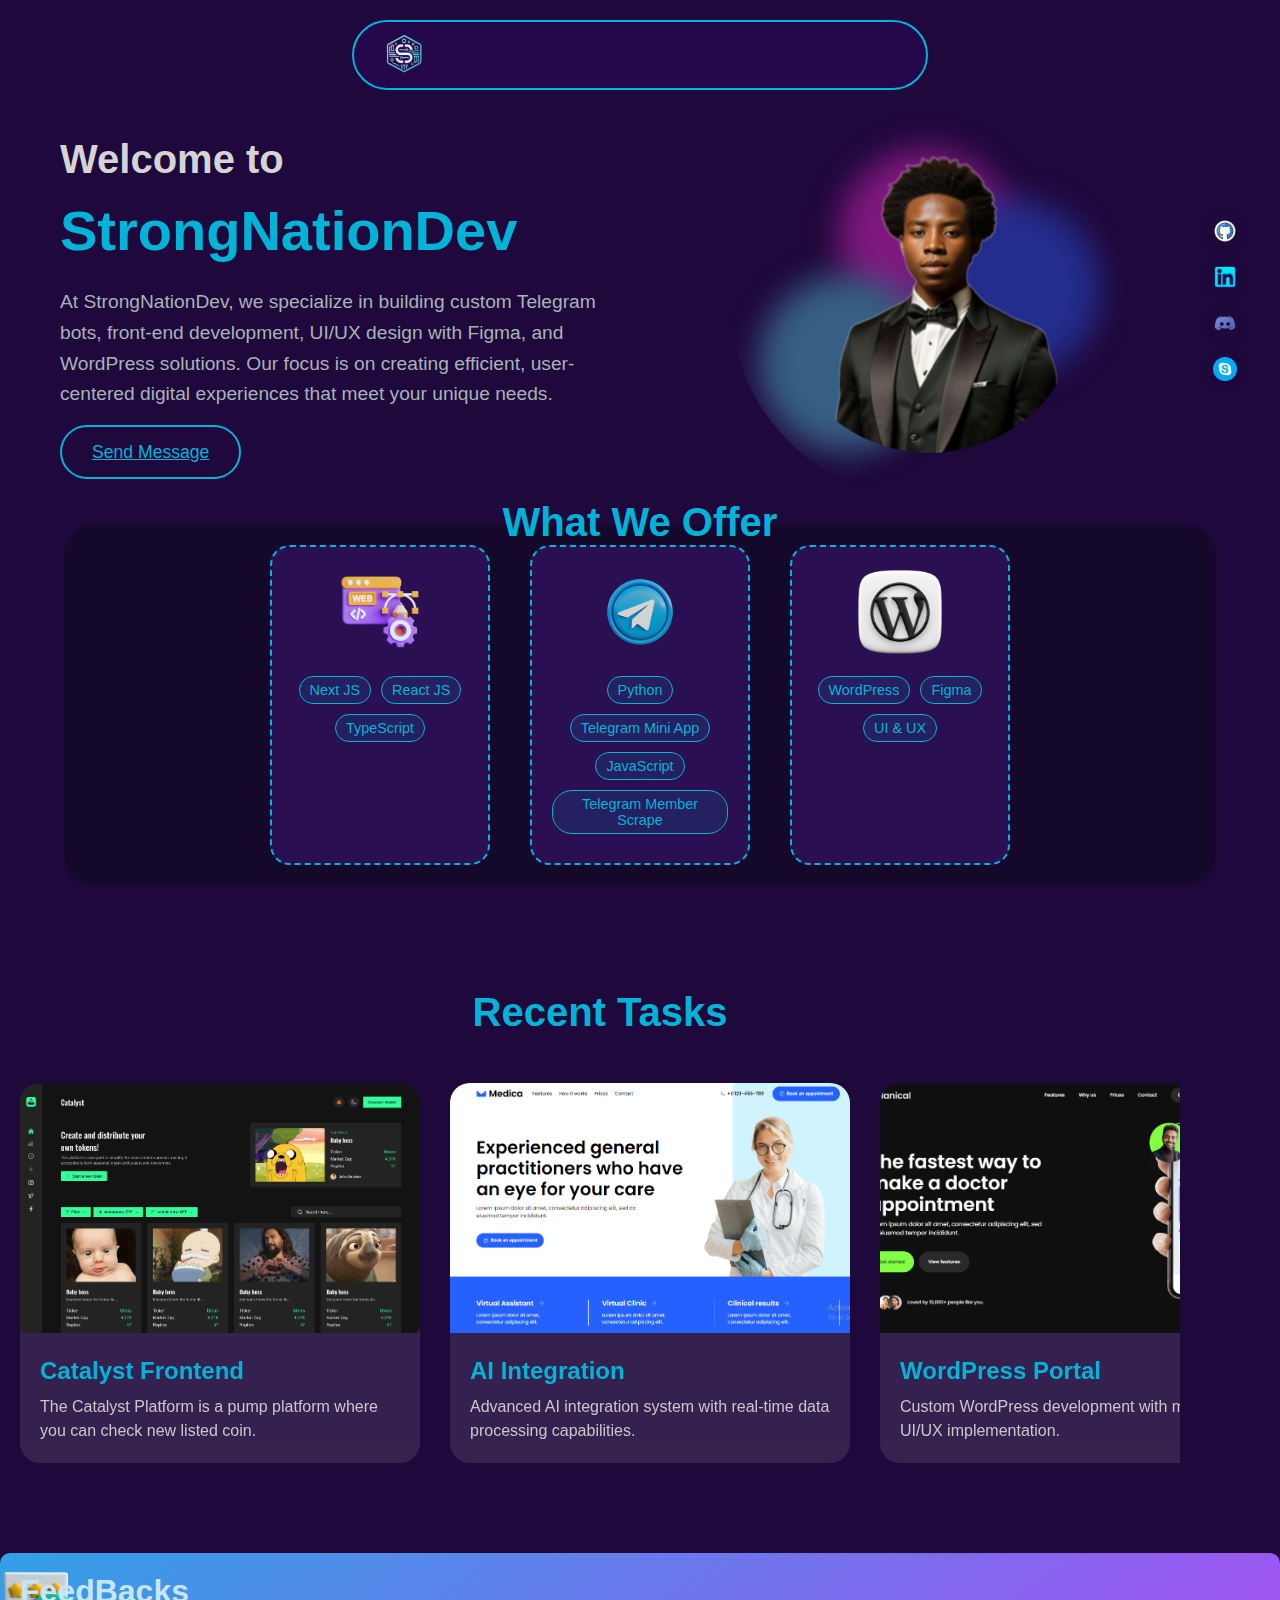
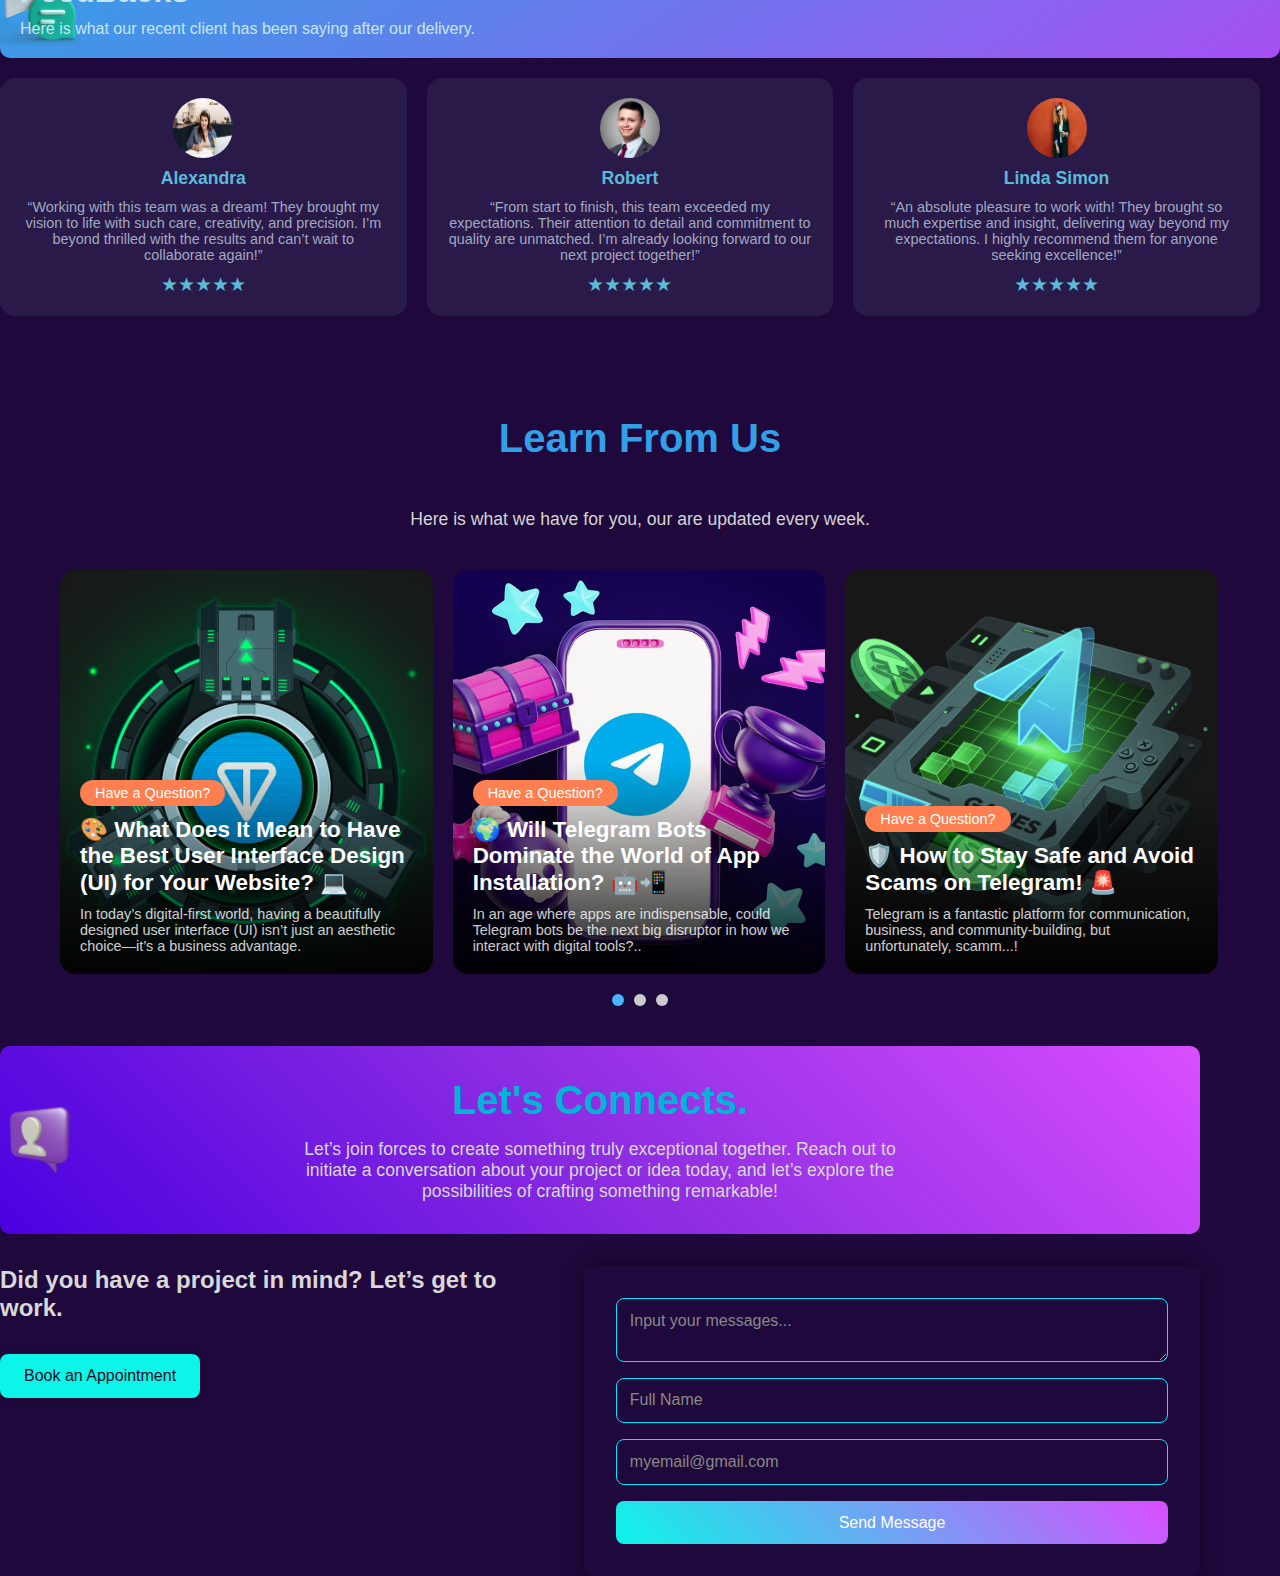
<file: Home.html>
<!DOCTYPE html>
<html lang="en">
<head>
    <meta charset="UTF-8">
    <meta name="viewport" content="width=device-width, initial-scale=1.0">
    <title>StrongNationDev's Python Developer</title>
    <link rel="stylesheet" href="Home.css">
    <link rel="icon" type="image/png" href="./assets/StrongNationDev-logo.png">
</head>
<body>
    <header class="navbar">
        <div class="logo">
            <img src="./assets/StrongNationDev-logo.png" alt="Logo" class="logo-img">
        </div>
        <nav>
            <ul>
                <li><a href="#task">Our Tasks</a></li>
                <li><a href="#skills">Skills</a></li>
                <li><a href="#feedback">FeedBacks</a></li>
                <li><a href="#contact-me">ReachOut</a></li>
            </ul>
        </nav>
    </header>

    <main class="hero-section">
        <div class="hero-content">
            <h1 class="hero-h1">Welcome to</h1>
            <h2 class="brand-name">StrongNationDev</h2>
            <p class="hero-text">
                At StrongNationDev, we specialize in building custom Telegram bots, front-end development, UI/UX design with Figma, and WordPress solutions. Our focus is on creating efficient, user-centered digital experiences that meet your unique needs.
            </p>
            <a href="mailto:strongnationdev@gmail.com?subject={@yourname}%20Is%20requesting%20to%20build%20telegram%20bot/website%20development&body=Hey%20StrongNationDev,%20I%20am%20'........'%20and%20I%20want%20to%20build%20a%20telegram%20bot%20that%20will%20have%20some%20premium%20functionalities.%20Please%20let%20me%20know%20if%20you%20have%20some%20time%20to%20have%20a%20meeting%20this%20week." target="_blank" class="cta-button">Send Message</a>
        </div>
        
        <div class="profile-section">
            <div class="profile-image">
                <img src="./assets/icons/hero.png" alt="Profile" class="profile-img">
            </div>
            <div class="social-links">
                <a href="https://github.com/PrinceKes" class="social-icon github">
                    <img src="./assets/icons/git.png" alt="GitHub Icon">
                </a>
                <a href="https://www.linkedin.com/in/morakinyo-precious-adeboye-348697330/" class="social-icon linkedin">
                    <img src="./assets/icons/linkedin.png" alt="LinkedIn Icon">
                </a>
                <a href="discordapp.com/users/880336553757536276" class="social-icon discord">
                    <img src="./assets/icons/discord.png" alt="Discord Icon">
                </a>
                <a href="live:.cid.93f6475363227220" class="social-icon skype">
                    <img src="./assets/icons/skype.png" alt="Skype Icon">
                </a>
            </div>
            
        </div>
    </main>






    <section class="offer-section" id="skills">
        <h1>What We Offer</h1>
        <!-- <p>Here are the services that we dedicate our time in fully, feal free to send message <br> to enquire for any assistance in these areas</p> -->
        <div class="offer-container">
            <div class="offer-box">
                <div class="offer-icon">
                    <img src="./assets/icons/web-dev.webp" alt="Web Development Icon">
                </div>
                <div class="skills">
                    <span>Next JS</span>
                    <span>React JS</span>
                    <span>TypeScript</span>
                </div>
            </div>
            <div class="offer-box">
                <div class="offer-icon">
                    <img src="./assets/icons/telegram.png" alt="AI Icon">
                </div>
                <div class="skills">
                    <span>Python</span>
                    <span>Telegram Mini App</span>
                    <span>JavaScript</span>
                    <span>Telegram Member Scrape</span>
                </div>
            </div>
            <div class="offer-box">
                <div class="offer-icon">
                    <img src="./assets/icons/wordpress.png" alt="UI/UX Icon">
                </div>
                <div class="skills">
                    <span>WordPress</span>
                    <span>Figma</span>
                    <span>UI & UX</span>
                </div>
            </div>
        </div>
    </section>

    

























    <section class="recent-tasks" id="task">
        <h1>Recent Tasks</h1>
        
        <div class="task-slider-container">
            <div class="task-slider">
                <!-- Original set -->
                <div class="task-card">
                    <img src="./assets/box-1.png" alt="Catalyst Frontend" class="task-image">
                    <div class="task-content">
                        <h2>Catalyst Frontend</h2>
                        <p>The Catalyst Platform is a pump platform where you can check new listed coin.</p>
                    </div>
                </div>

                <div class="task-card">
                    <img src="./assets/box-2.png" alt="Task 2" class="task-image">
                    <div class="task-content">
                        <h2>AI Integration</h2>
                        <p>Advanced AI integration system with real-time data processing capabilities.</p>
                    </div>
                </div>

                <div class="task-card">
                    <img src="./assets/box-3.png" alt="Task 3" class="task-image">
                    <div class="task-content">
                        <h2>WordPress Portal</h2>
                        <p>Custom WordPress development with modern UI/UX implementation.</p>
                    </div>
                </div>

                <!-- Cloned set for smooth infinite scroll -->
                <div class="task-card">
                    <img src="./assets/box-1.png" alt="Catalyst Frontend" class="task-image">
                    <div class="task-content">
                        <h2>Catalyst Frontend</h2>
                        <p>The Catalyst Platform is a pump platform where you can check new listed coin.</p>
                    </div>
                </div>

                <div class="task-card">
                    <img src="./assets/box-4.png" alt="Task 2" class="task-image">
                    <div class="task-content">
                        <h2>AI Integration</h2>
                        <p>Advanced AI integration system with real-time data processing capabilities.</p>
                    </div>
                </div>

                <div class="task-card">
                    <img src="./assets/box-1.png" alt="Task 3" class="task-image">
                    <div class="task-content">
                        <h2>WordPress Portal</h2>
                        <p>Custom WordPress development with modern UI/UX implementation.</p>
                    </div>
                </div>
            </div>
        </div>
    </section>









    <div class="feedback-section" id="feedback">
        <div class="feedback-intro">
            <img src="./assets/icons/rev.webp" alt="Animated Image" class="animated-image">
            <h2>FeedBacks</h2>
            <p>Here is what our recent client has been saying after our delivery.</p>
        </div><div class="feedback-container">
            <!-- First set of feedback cards -->
            <div class="feedback-card">
                <div class="feedback-content">
                    <img src="./assets/icons/profile-4.jpg" alt="User Photo" class="user-photo">
                    <h3>Alexandra</h3>
                    <p>“Working with this team was a dream! They brought my vision to life with such care, creativity, and precision. I’m beyond thrilled with the results and can’t wait to collaborate again!”</p>
                    <div class="stars">
                        <span>★</span><span>★</span><span>★</span><span>★</span><span>★</span>
                    </div>
                </div>
            </div>
        
            <div class="feedback-card">
                <div class="feedback-content">
                    <img src="./assets/icons/Profile-1.png" alt="User Photo" class="user-photo">
                    <h3>Robert</h3>
                    <p>“From start to finish, this team exceeded my expectations. Their attention to detail and commitment to quality are unmatched. I’m already looking forward to our next project together!”</p>
                    <div class="stars">
                        <span>★</span><span>★</span><span>★</span><span>★</span><span>★</span>
                    </div>
                </div>
            </div>
        
            <div class="feedback-card">
                <div class="feedback-content">
                    <img src="./assets/icons/profile-3.jpg" alt="User Photo" class="user-photo">
                    <h3>Linda Simon</h3>
                    <p>“An absolute pleasure to work with! They brought so much expertise and insight, delivering way beyond my expectations. I highly recommend them for anyone seeking excellence!”</p>
                    <div class="stars">
                        <span>★</span><span>★</span><span>★</span><span>★</span><span>★</span>
                    </div>
                </div>
            </div>
        
            <!-- Duplicated set of feedback cards for seamless scrolling -->
            <div class="feedback-card">
                <div class="feedback-content">
                    <img src="./assets/icons/profile-4.jpg" alt="User Photo" class="user-photo">
                    <h3>John Carlos</h3>
                    <p>“Working with this team was a dream! They brought my vision to life with such care, creativity, and precision. I’m beyond thrilled with the results and can’t wait to collaborate again!”</p>
                    <div class="stars">
                        <span>★</span><span>★</span><span>★</span><span>★</span><span>★</span>
                    </div>
                </div>
            </div>
        
            <div class="feedback-card">
                <div class="feedback-content">
                    <img src="./assets/icons/user.png" alt="User Photo" class="user-photo">
                    <h3>Muhammed</h3>
                    <p>“This team made the entire process so smooth and enjoyable! They transformed my ideas into reality and delivered exceptional results. I couldn’t be happier!”</p>
                    <div class="stars">
                        <span>★</span><span>★</span><span>★</span><span>★</span><span>★</span>
                    </div>
                </div>
            </div>
        </div>
        <div class="scroll-dots">
            <span class="dot active"></span>
            <span class="dot"></span>
            <span class="dot"></span>
        </div>
    </div>
    









    
    <section class="blog-section">
        <head class="blog-head">
            <h1 class="h11">Learn From Us</h1>
            <p class="p11">Here is what we have for you, our are updated every week.</p>
        </head>
        
        <div class="slider-containers">
        <div class="slider">
            <div class="slide">
                <img src="./assets/post-1.png" alt="Blog Post 1">
                <div class="slide-content">
                    <span class="category">Have a Question?</span>
                    <h2 class="slide-title">🎨 What Does It Mean to Have the Best User Interface Design (UI) for Your Website? 💻</h2>
                    <p class="slide-description">
                        In today’s digital-first world, having a beautifully designed user interface (UI) isn’t just an aesthetic choice—it’s a business advantage. 
                    </p>
                </div>
            </div>
            <div class="slide">
                <img src="./assets/post-2.jpg" alt="Blog Post 2">
                <div class="slide-content">
                    <span class="category">Have a Question?</span>
                    <h2 class="slide-title">🌍 Will Telegram Bots Dominate the World of App Installation? 🤖📲</h2>
                    <p class="slide-description">In an age where apps are indispensable, could Telegram bots be the next big disruptor in how we interact with digital tools?..</p>
                </div>
            </div>
            <div class="slide">
                <img src="./assets/post-3.png" alt="Blog Post 3">
                <div class="slide-content">
                    <span class="category">Have a Question?</span>
                    <h2 class="slide-title">🛡️ How to Stay Safe and Avoid Scams on Telegram! 🚨</h2>
                    <p class="slide-description">
                        Telegram is a fantastic platform for communication, business, and community-building, but unfortunately, scamm...!
                    </p>
                </div>
            </div>
            <div class="slide">
                <img src="./assets/post-4.webp" alt="Blog Post 3">
                <div class="slide-content">
                    <span class="category">Have a Question?</span>
                    <h2 class="slide-title">🎨 How Telegram Bots Can Elevate Your NFT Platform to New..</h2>
                    <p class="slide-description">
                        In the ever-evolving world of NFTs, building community and engaging users are essential for success. A Telegram bot can..
                    </p>
                </div>
            </div>
        </div>
        <div class="dots">
            <span class="dot active"></span>
            <span class="dot"></span>
            <span class="dot"></span>
        </div>
        </div>
    </section>







    <div class="bottom-container" id="contact-me">
        <div class="header-section">
            <img src="./assets/icons/contact.png" alt="Animated Image" class="animated-image">
            <h1>Let's Connects.</h1>
            <p>Let’s join forces to create something truly exceptional together. Reach out to initiate a conversation about your project or idea today, and let’s explore the possibilities of crafting something remarkable!</p>
        </div>

        <div class="content">
            <div class="appointment">
                <h2>Did you have a project in mind? Let’s get to work.</h2>
                <button onclick="window.open('https://calendar.app.google/dmcb9fzbCr5QwTpV9', '_blank');" class="appointment-button">Book an Appointment</button>
                <div class="btm-social-links">
                    <a href="https://discordapp.com/users/880336553757536276" class="social-icons"><img src="./assets/icons/discord.png" alt="Discord"></a>
                    <a href="https://www.linkedin.com/in/morakinyo-precious-adeboye-348697330/" class="social-icons"><img src="./assets/icons/linkedin.png" alt="LinkedIn"></a>
                    <a href="https://github.com/PrinceKes" class="social-icons"><img src="./assets/icons/git.png" alt="GitHub"></a>
                    <a href="live:.cid.93f6475363227220" class="social-icons"><img src="./assets/icons/skype.png" alt="Skype"></a>
                    <a href="https://x.com/StrongNationDev" class="social-icons"><img src="./assets/icons/x.webp" alt="Twitter"></a>
                </div>
            </div>

            <div class="contact-form">
                <textarea placeholder="Input your messages..."></textarea>
                <input type="text" placeholder="Full Name">
                <input type="email" placeholder="myemail@gmail.com">
                <button type="submit" class="send-button">Send Message</button>
            </div>
        </div>
    </div>










    <script>
        const slider = document.querySelector('.slider');
        const dots = document.querySelectorAll('.dot');
        let currentSlide = 0;
        
        dots.forEach((dot, index) => {
            dot.addEventListener('click', () => {
                currentSlide = index;
                updateSlider();
            });
        });
        
        function updateSlider() {
            const slideWidth = slider.clientWidth / 3;
            slider.scrollLeft = currentSlide * slideWidth;
            
            dots.forEach(dot => dot.classList.remove('active'));
            dots[currentSlide].classList.add('active');
        }
        
        // Optional: Auto-scroll
        setInterval(() => {
            currentSlide = (currentSlide + 1) % 3;
            updateSlider();
        }, 5000);


    </script>

    

</body>
</html>
</file>
<file: Home.css>
* {
    margin: 0;
    padding: 0;
    box-sizing: border-box;
    font-family: -apple-system, BlinkMacSystemFont, 'Segoe UI', Roboto, Oxygen, Ubuntu, Cantarell, sans-serif;
}

body {
    background-color: rgb(31, 8, 59);
    min-height: 100vh;
}

.navbar {
    position: fixed;
    top: 0;
    left: 50%;
    transform: translateX(-50%);
    width: 45%;
    height: 70px;
    max-width: 1200px;
    margin: 20px auto;
    padding: 15px 30px;
    display: flex;
    border: 2px solid #00b4d8;
    justify-content: space-between;
    align-items: center;
    background: rgba(40, 9, 82, 0.7); 
    backdrop-filter: blur(10px); 
    -webkit-backdrop-filter: blur(10px);
    border-radius: 50px;
    z-index: 1000;
}


.logo-img {
    width: 40px;
    height: 40px;
}

/* General nav styling */
nav ul {
    display: flex;
    gap: 2rem;
    list-style: none;
}

nav a {
    color: #D4D4D4;
    text-decoration: none;
    font-size: 1rem;
    transition: color 0.3s ease;
    opacity: 0; /* Initial opacity for animation */
    transform: translateY(50px); /* Start position from bottom */
    animation: slideUp 0.6s ease forwards;
}

/* Keyframe animation for sliding up */
@keyframes slideUp {
    from {
        opacity: 0;
        transform: translateY(20px);
    }
    to {
        opacity: 1;
        transform: translateY(0);
    }
}

/* Optional: Stagger animation delay for each link */
nav a:nth-child(1) { animation-delay: 0.5s; }
nav a:nth-child(2) { animation-delay: 0.7s; }
nav a:nth-child(3) { animation-delay: 0.8s; }
nav a:nth-child(4) { animation-delay: 0.9s; }


nav a:hover {
    color: #00b4d8;
}

.hero-section {
    display: flex;
    justify-content: space-between;
    align-items: center;
    max-width: 1200px;
    margin: 100px auto 0;
    padding: 0 20px;
}

.hero-content {
    flex: 1;
    max-width: 600px;
}

.hero-h1 {
    font-size: 2.5rem;
    color: #D4D4D4;
    margin-bottom: 1rem;
    text-align: left;
}

.brand-name {
    font-size: 3.5rem;
    color: #00b4d8;
    margin-bottom: 1.5rem;
}

.hero-text {
    font-size: 1.2rem;
    color: #A6B4B7;
    line-height: 1.6;
    margin-bottom: 2rem;
}

.cta-button {
    padding: 15px 30px;
    font-size: 1.1rem;
    background: transparent;
    border: 2px solid #00b4d8;
    color: #00b4d8;
    border-radius: 30px;
    cursor: pointer;
    transition: all 0.3s ease;
}

.cta-button:hover {
    background: #00b4d8;
    color: white;
}

.profile-section {
    position: relative;
    flex: 1;
    display: flex;
    justify-content: center;
    align-items: center;
}

.profile-image {
    position: relative;
    width: 400px;
    height: 400px;
}

.profile-img {
    width: 100%;
    height: 100%;
    object-fit: cover;
    border-radius: 50%;
}

.social-links {
    position: absolute;
    right: -20px;
    display: flex;
    flex-direction: column;
    gap: 1rem;
}

.social-icon {
    width: 30px;
    height: 30px;
    border-radius: 50%;
    display: flex;
    align-items: center;
    justify-content: center;
    text-decoration: none;
    box-shadow: 0 2px 10px rgba(0, 0, 0, 0.1);
    transition: transform 0.3s ease;
}

.social-icon img {
    width: 24px; /* Adjust this size as needed */
    height: 24px; /* Adjust this size as needed */
}


.social-icon:hover {
    transform: translateX(-5px);
}

@media (max-width: 768px) {
    .hero-section {
        flex-direction: column;
        text-align: center;
        gap: 3rem;
    }
    
    .social-links {
        position: static;
        flex-direction: row;
        justify-content: center;
        margin-top: 2rem;
    }
}













/*here are the css styles for service section*/
.offer-section {
    height: 450px;
    text-align: center;
    color: #00b4d8;
}

.offer-section h1 {
    font-size: 2.5rem;
    margin-bottom: 20px;
    margin-bottom: -20px;
}

.offer-section p {
    font-size: 15px;
    margin-bottom: -50px;
    color: #D4D4D4;
}


.offer-container {
    width: 90%;
    height: 360px;
    max-width: 1200px;
    display: flex;
    justify-content: center;
    gap: 40px;
    padding: 20px;
    background-color: #14092b;
    border-radius: 30px;
    margin: 0 auto;
}


.offer-box {
    background-color: #2a1052;
    width: 220px;
    padding: 20px;
    border-radius: 20px;
    text-align: center;
    position: relative;
    border: 2px dashed #00b4d8;
}

.offer-box::before {
    content: "";
    position: absolute;
    top: -10px;
    left: -10px;
    right: -10px;
    bottom: -10px;
    border: 2px dashed #00b4d8;
    border-radius: 20px;
    z-index: -1;
}

.offer-icon img {
    width: 90px;
    height: 90px;
    margin-bottom: 15px;
}

.skills {
    display: flex;
    flex-wrap: wrap;
    gap: 10px;
    justify-content: center;
}

.skills span {
    border: 1px solid #00b4d8;
    padding: 5px 10px;
    border-radius: 20px;
    font-size: 0.9rem;
    color: #00b4d8;
    background-color: rgba(0, 180, 216, 0.1);
    position: relative;
    animation: float 4s ease-in-out infinite, colorChange 4s ease-in-out infinite;
    transition: transform 0.3s ease;
    cursor: pointer;
}

.skills span:hover {
    transform: scale(1.2);
    box-shadow: 0 0 10px #00b4d8, 0 0 20px #00b4d8;
}

/* Floating animation */
@keyframes float {
    0% {
        transform: translateY(0px) rotate(0deg);
    }
    25% {
        transform: translateY(-10px) rotate(5deg);
    }
    50% {
        transform: translateY(0px) rotate(0deg);
    }
    75% {
        transform: translateY(10px) rotate(-5deg);
    }
    100% {
        transform: translateY(0px) rotate(0deg);
    }
}

/* Color-changing animation */
@keyframes colorChange {
    0% {
        color: #00b4d8;
        border-color: #00b4d8;
        background-color: rgba(0, 180, 216, 0.1);
    }
    50% {
        color: #90e0ef;
        border-color: #90e0ef;
        background-color: rgba(144, 224, 239, 0.1);
    }
    100% {
        color: #00b4d8;
        border-color: #00b4d8;
        background-color: rgba(0, 180, 216, 0.1);
    }
}








/* Here are thr css styles for recent jobs */

.recent-tasks {
    width: 100%;
    max-width: 1200px;
    padding: 40px 20px;
}

h1 {
    text-align: center;
    color: #00b4d8;
    font-size: 2.5rem;
    margin-bottom: 3rem;
}

.task-slider-container {
    width: 100%;
    overflow: hidden;
    position: relative;
}

.task-slider {
    display: flex;
    gap: 30px;
    animation: scroll 40s linear infinite;
    width: fit-content;
}

.task-card {
    flex: 0 0 400px;
    background: rgba(255, 255, 255, 0.1);
    border-radius: 20px;
    overflow: hidden;
    backdrop-filter: blur(10px);
    transition: transform 0.3s ease;
}

.task-card:hover {
    transform: translateY(-10px);
}



.task-image {
    width: 100%;
    height: 250px;
    object-fit: cover;
}

.task-content {
    padding: 20px;
}

.task-content h2 {
    color: #00b4d8;
    font-size: 1.5rem;
    margin-bottom: 10px;
}

.task-content p {
    color: #c8c8c8;
    font-size: 1rem;
    line-height: 1.5;
}

@keyframes scroll {
    0% {
        transform: translateX(0);
    }
    100% {
        transform: translateX(calc(-100% / 2));
    }
}

/* Pause animation on hover */
.task-slider-container:hover .task-slider {
    animation-play-state: paused;
}

/* Add gradient masks for smooth edges */
.task-slider-container::before,
.task-slider-container::after {
    content: '';
    position: absolute;
    top: 0;
    height: 100%;
    width: 100px;
    z-index: 2;
    pointer-events: none;
}


/* Media Queries for Responsiveness */
@media (max-width: 1024px) {
    .task-card {
        flex: 0 0 350px;
    }
}

@media (max-width: 768px) {
    .task-card {
        flex: 0 0 300px;
    }
}










 /* Here is the css style that handle feedbacks  */

.feedback-section {
    margin-top: 50px;
    text-align: left;
}

.main-container{
    width: 100%;
    display: flex;
    flex-direction: row;
}

.feedback-intro {
    background: linear-gradient(145deg, #32a0e6, #a550f2);
    padding: 20px;
    border-radius: 10px;
    margin-bottom: 20px;
    color: #c6e6f6;
    position: relative; /* Allows positioning of the animated image */
    overflow: hidden; /* Ensures the image doesn’t go outside the container */
}

.feedback-intro h2 {
    font-size: 2rem;
    margin-bottom: 10px;
    position: relative; /* Ensures text is above the animated image */
    z-index: 1;
}

.feedback-intro p {
    font-size: 1rem;
    position: relative; /* Ensures text is above the animated image */
    z-index: 1;
}

.animated-image {
    position: absolute;
    top: 50%;
    left: 0;
    transform: translate(-50%, -50%);
    width: 50px; /* Adjust size as needed */
    height: auto;
    z-index: 0;
    animation: slide 5s ease-in-out infinite alternate; /* Animation applied to image */
}

@keyframes slide {
    0% {
        left: 0;
    }
    100% {
        left: calc(100% - 50px); /* Moves the image to the right edge */
    }
}


.feedback-container {
    display: flex;
    gap: 20px;
    padding-bottom: 20px;
    overflow: hidden;
    animation: scrollFeedback 20s linear infinite;
}

.feedback-card {
    flex: 0 0 calc(33.33% - 20px);
    background-color: #2A1A4A;
    border-radius: 15px;
    padding: 20px;
    color: #A0A8C0;
    min-width: 250px;
    text-align: center;
    transition: background 0.5s ease;
}

.feedback-card:hover {
    background: linear-gradient(145deg, #32a0e6, #a550f2);
}

.feedback-content {
    display: flex;
    flex-direction: column;
    align-items: center;
}

.user-photo {
    width: 60px;
    height: 60px;
    border-radius: 50%;
    margin-bottom: 10px;
}

.feedback-card h3 {
    font-size: 1.1rem;
    color: #5ABAD8;
}

.feedback-card p {
    font-size: 0.9rem;
    margin: 10px 0;
}

.stars {
    color: #5ABAD8;
    font-size: 1.2rem;
}














/* the css styles for blogs section */
.blog-section {
  display: flex;
  flex-direction: column;
  align-items: center;
  width: 100%;
  padding-top: 30px;
  margin-top: 50px;
}


.blog-head{
    background: linear-gradient(145deg, #32a0e6, #a550f2);
    padding: 20px;
    border-radius: 10px;
    margin-bottom: 20px;
}


.h11 {
    color: #32a0e6;
    font-size: 2.5rem;
}

.p11 {
    color: #D4D4D4;
    font-size: 1.1rem;
    text-align: center;
}

.slider-containers {
    max-width: 1200px;
    margin: 40px auto;
    padding: 0 20px;
    position: relative;
}

.slider {
    display: flex;
    overflow-x: hidden;
    scroll-behavior: smooth;
    gap: 20px;
}

.slide {
    min-width: calc(33.333% - 14px);
    position: relative;
    border-radius: 15px;
    overflow: hidden;
    cursor: pointer;
    transition: transform 0.3s ease;
}

.slide:hover {
    transform: translateY(-5px);
}

.slide img {
    width: 100%;
    height: 400px;
    object-fit: cover;
}

.slide-content {
    position: absolute;
    bottom: 0;
    left: 0;
    right: 0;
    padding: 20px;
    background: linear-gradient(to top, rgba(0,0,0,0.9), transparent);
    color: white;
}

.category {
    display: inline-block;
    background: #FF7F50;
    padding: 5px 15px;
    border-radius: 20px;
    font-size: 0.9rem;
    margin-bottom: 10px;
}

.slide-title {
    font-size: 1.4rem;
    margin-bottom: 10px;
}

.slide-description {
    font-size: 0.9rem;
    opacity: 0.8;
}

.dots {
    display: flex;
    justify-content: center;
    gap: 10px;
    margin-top: 20px;
}

.dot {
    width: 12px;
    height: 12px;
    border-radius: 50%;
    background: #ccc;
    cursor: pointer;
    transition: background-color 0.3s ease;
}

.dot.active {
    background: #47B5FF;
}

@media (max-width: 768px) {
    .slide {
        min-width: calc(50% - 10px);
    }
}

@media (max-width: 480px) {
    .slide {
        min-width: 100%;
    }
}






/* css codes that handled the footer peart */
.bottom-container {
    width: 100%;
    max-width: 1200px;
    display: flex;
    flex-direction: column;
    align-items: center;
    gap: 2rem;
}

.header-section {
    position: relative;
    text-align: center;
    color: #56d8f5;
    background: linear-gradient(45deg, #4a00e0, #8e2de2, #d94dff);
    padding: 2rem;
    border-radius: 10px;
    width: 100%;
    overflow: hidden;
}

.header-section h1 {
    font-size: 2.5rem;
    margin-bottom: 1rem;
    position: relative;
    z-index: 1; /* Ensures text appears above the image */
}

.header-section p {
    color: #d8d8d8;
    font-size: 1.1rem;
    max-width: 600px;
    margin: 0 auto;
    position: relative;
    z-index: 1;
}

/* Animated image styling */
/* Apply a slower duration and smoother easing */
.animated-image {
    position: absolute;
    top: 50%;
    left: 0;
    width: 80px;
    height: auto;
    transform: translateY(-50%);
    animation: slideLeftRight 10s ease-in-out infinite; /* Slower duration */
    z-index: 0;
}

@keyframes slideLeftRight {
    0% {
        transform: translateX(-90px); /* Start slightly off the left edge */
    }
    50% {
        transform: translateX(calc(100vw - 90px)); /* Move to the right edge */
    }
    100% {
        transform: translateX(-90px); /* Return to the left edge */
    }
}






/* Content layout */
.content {
    display: flex;
    flex-direction: row;
    gap: 2rem;
    width: 100%;
}

.appointment {
    flex: 1;
}

.appointment h2 {
    font-size: 1.5rem;
    color: #d8d8d8;
    margin-bottom: 1rem;
}

.appointment-button {
    background-color: #0cf5e8;
    color: #1c0c27;
    border: none;
    padding: 0.8rem 1.5rem;
    font-size: 1rem;
    border-radius: 8px;
    cursor: pointer;
    margin-top: 1rem;
    box-shadow: 0 2px 10px rgba(0, 0, 0, 0.2);
}

.appointment-button:hover {
    background-color: #07c2b8;
}

.btm-social-links {
    display: flex;
    gap: 1rem;
    margin-top: 2rem;
}

.social-icons img {
    width: 30px;
    height: 30px;
    border-radius: 50%;
    transition: transform 0.9s;
    box-shadow: 0px 4px 8px rgba(0, 0, 0, 0.3);
}

.social-icons img:hover {
    transform: translateY(-4px); 
    box-shadow: 0px 8px 16px rgba(0, 0, 0, 0.4);
}

/* Animation for sliding up the icons */
@keyframes slideUp {
    0% {
        transform: translateY(30px);
        opacity: 0; 
    }
    100% {
        transform: translateY(0);
        opacity: 1;
    }
}

/* Apply the animation to each icon */
.btm-social-links .social-icons img {
    width: 30px;
    height: 30px;
    border-radius: 50%;
    transition: transform 0.9s;
    box-shadow: 0px 4px 8px rgba(0, 0, 0, 0.3);
    opacity: 0;
    animation: slideUp 1s ease forwards; 
}

.btm-social-links .social-icons:nth-child(1) img {
    animation-delay: 0.2s;
}

.btm-social-links .social-icons:nth-child(2) img {
    animation-delay: 0.4s;
}

.btm-social-links .social-icons:nth-child(3) img {
    animation-delay: 0.6s;
}

.btm-social-links .social-icons:nth-child(4) img {
    animation-delay: 0.8s;
}

.btm-social-links .social-icons:nth-child(5) img {
    animation-delay: 1s;
}

.social-icons img:hover {
    transform: translateY(-4px); 
    box-shadow: 0px 8px 16px rgba(0, 0, 0, 0.4);
}




/* Contact form styling */
.contact-form {
    flex: 1;
    display: flex;
    flex-direction: column;
    gap: 1rem;
    /* background-color: #1a0920; */
    background-color: rgb(31, 8, 59);
    padding: 2rem;
    border-radius: 10px;
    box-shadow: 0 0 20px rgba(0, 0, 0, 0.4);
}

.contact-form textarea,
.contact-form input {
    width: 100%;
    padding: 0.8rem;
    border-radius: 8px;
    border: 1px solid #02E7FF;
    /* background-color: #1c0c27; */
    background-color: rgb(31, 8, 59);
    color: #d8d8d8;
    font-size: 1rem;
}

.contact-form input::placeholder,
.contact-form textarea::placeholder {
    color: #888;
}

.contact-form .send-button {
    background: linear-gradient(45deg, #0cf5e8, #d94dff);
    color: #fff;
    border: none;
    padding: 0.8rem 1.5rem;
    font-size: 1rem;
    border-radius: 8px;
    cursor: pointer;
    transition: transform 0.3s;
}

.contact-form .send-button:hover {
    transform: scale(1.05);
}

/* Responsive styling */
@media (max-width: 768px) {
    .content {
        flex-direction: column;
        align-items: center;
    }
}
</file>
